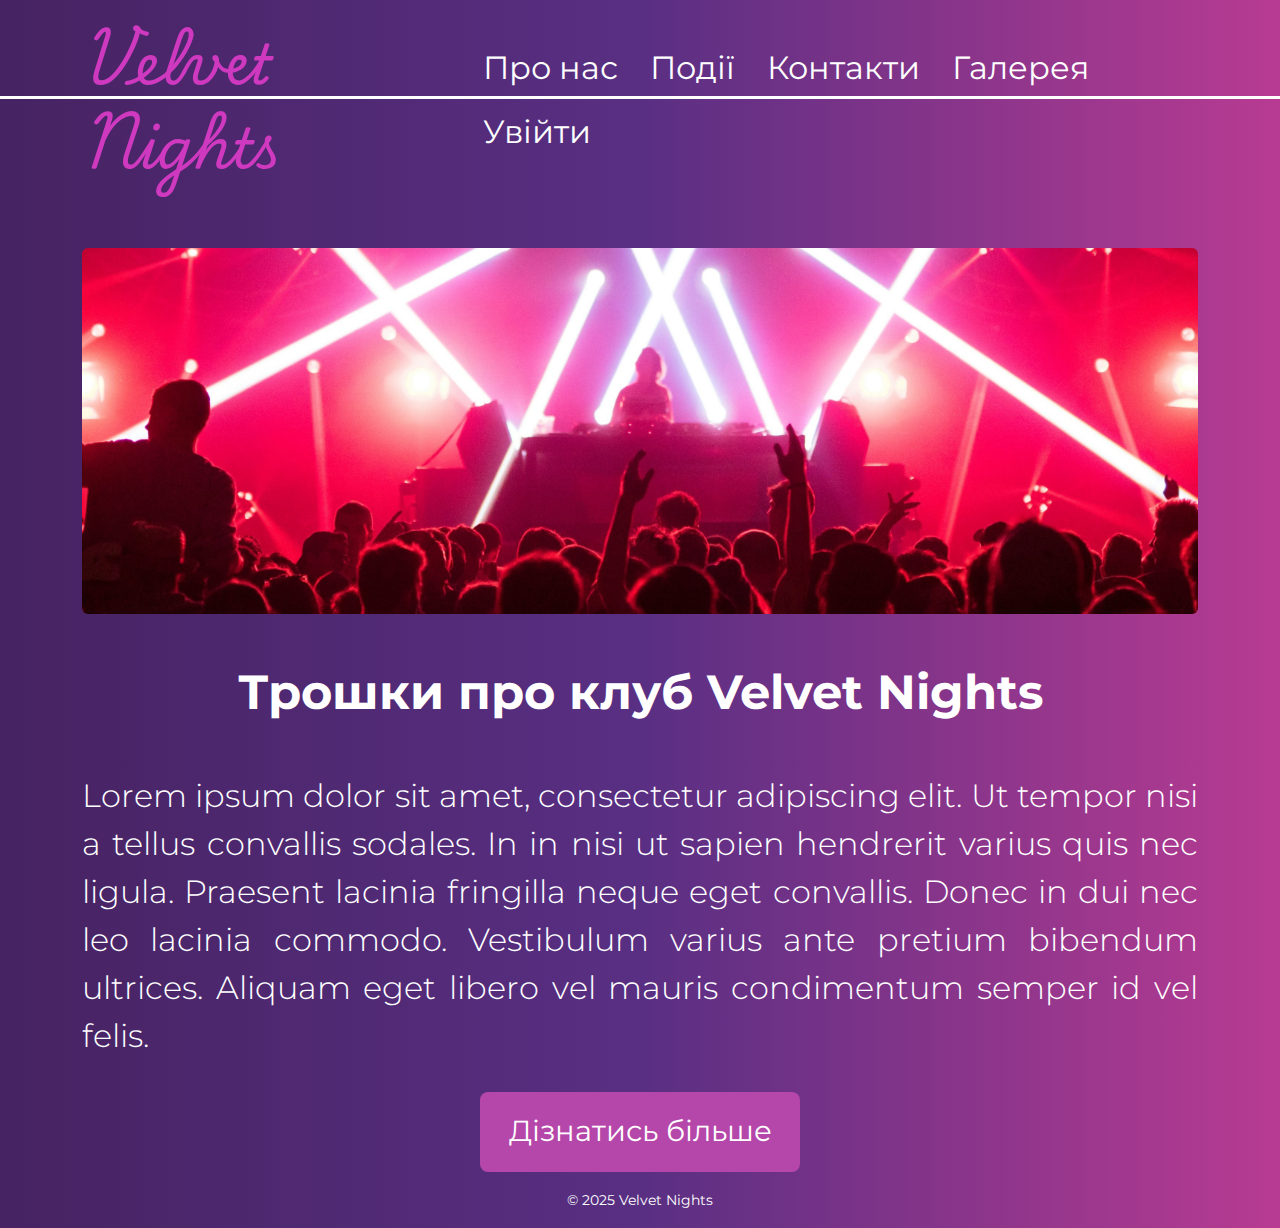
<file: index.html>
<!DOCTYPE html>
<html lang="uk">
<head>
  <meta charset="UTF-8">
  <meta name="viewport" content="width=device-width, initial-scale=1.0">
  <meta name="description" content="Клуб Velvet Nights — ваш відпочинок у ритмі ночі.">
  <title>Velvet Nights</title>
  <link rel="icon" href="favicon.png">
  <link href="https://cdn.jsdelivr.net/npm/bootstrap@5.3.2/dist/css/bootstrap.min.css" rel="stylesheet">
  <link rel="stylesheet" href="styles.css">
  <link rel="preconnect" href="https://fonts.googleapis.com">
  <link rel="preconnect" href="https://fonts.gstatic.com" crossorigin>
  
  <link href='https://fonts.googleapis.com/css?family=Poppins' rel='stylesheet'>
  <link href="https://fonts.googleapis.com/css2?family=Poppins&display=swap" rel="stylesheet">
  <link href='https://fonts.googleapis.com/css?family=Montserrat' rel='stylesheet'>
  <link href='https://fonts.googleapis.com/css?family=Playwrite+US+Trad' rel='stylesheet'>
  
</head>

<body>
  <hr class="nav-divider">
  <header class="container" id="navbar"></header>

  <main class="container text-center mt-5">
    <img src="club1.jpg" alt="DJ на сцені" class="img-fluid rounded">
    <h1>Трошки про клуб Velvet Nights</h1>
    <p class="lead">
        Lorem ipsum dolor sit amet, consectetur adipiscing elit. Ut tempor nisi a tellus convallis sodales. In in nisi ut sapien hendrerit varius quis  nec ligula. Praesent lacinia fringilla neque eget convallis. Donec in  dui nec leo lacinia commodo. Vestibulum varius ante pretium bibendum  ultrices. Aliquam eget libero vel mauris condimentum semper id vel  felis. 
    </p>
    <a href="#" class="btn custom-btn">Дізнатись більше</a>
  </main>

  <footer class="mt-auto py-3 text-center">
    <small>© 2025 Velvet Nights</small>
  </footer>
  <script src="script.js"></script>
</body>
</html>
</file>
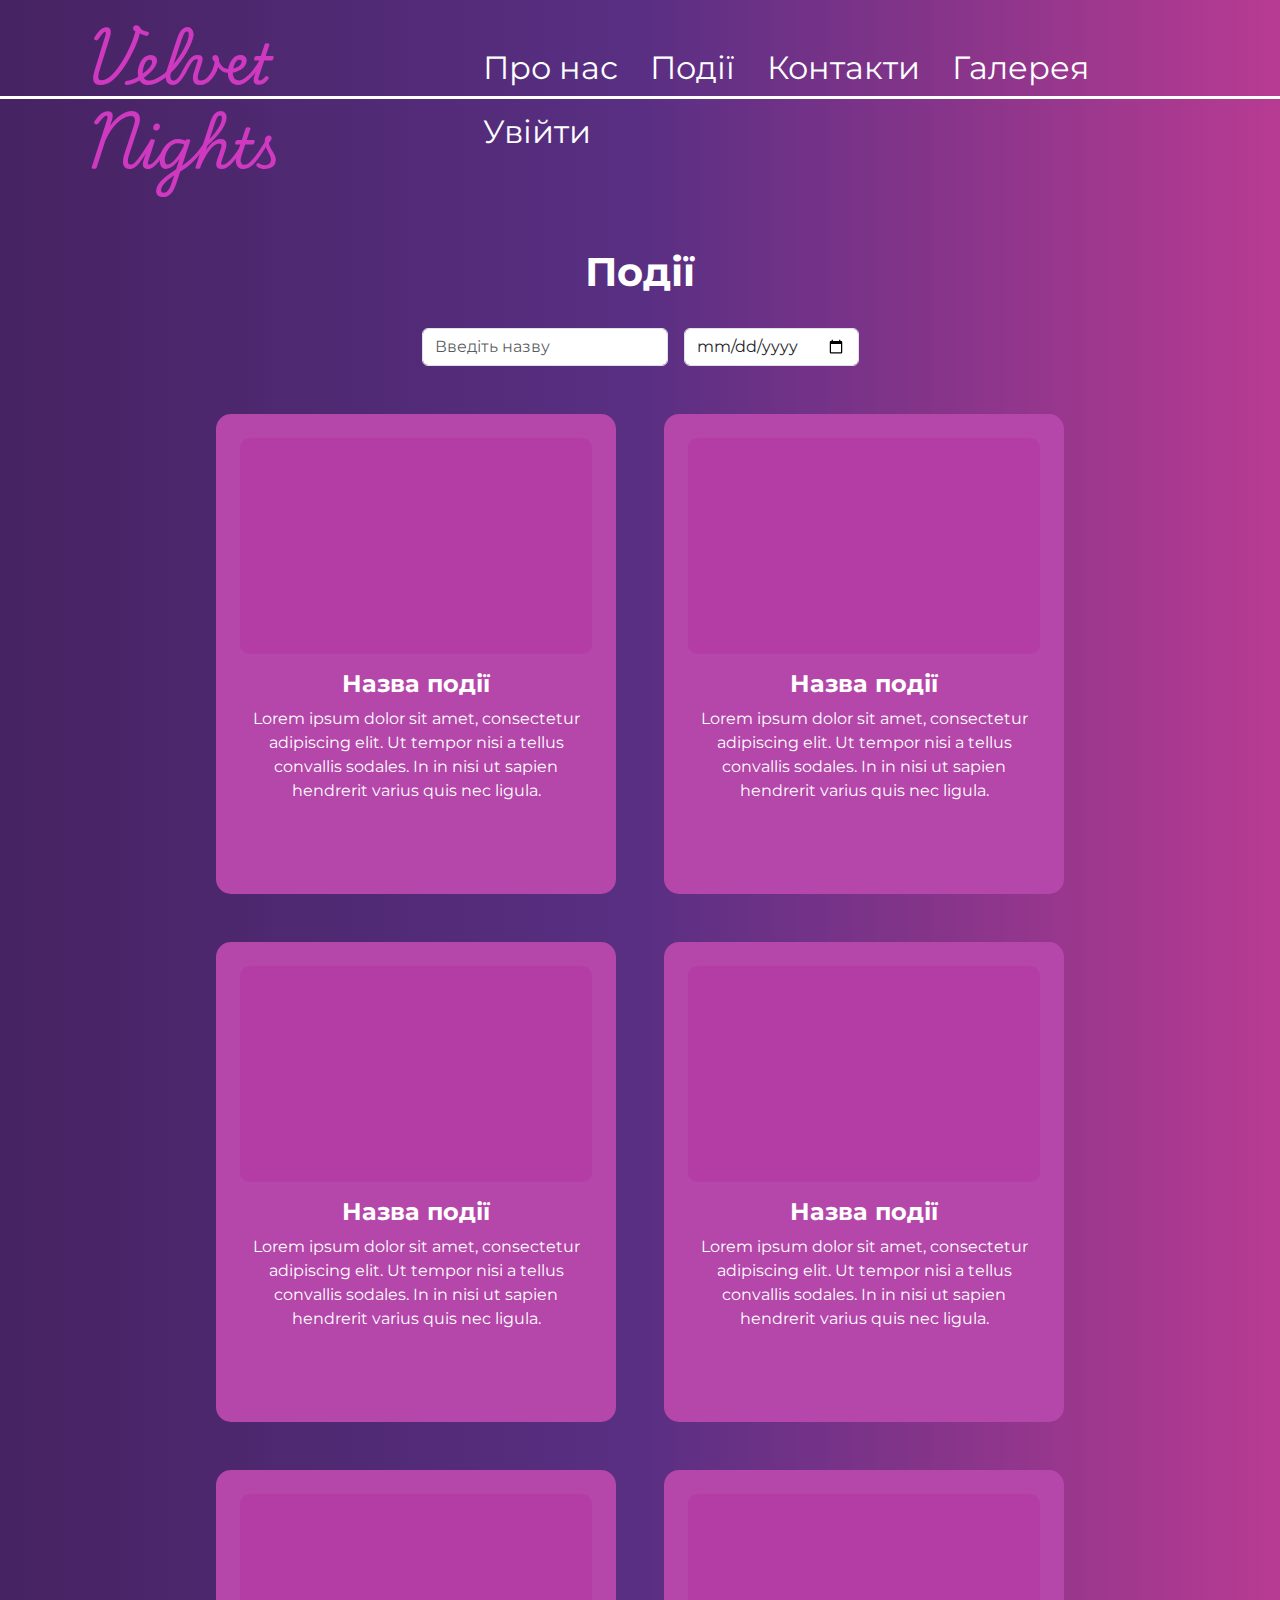
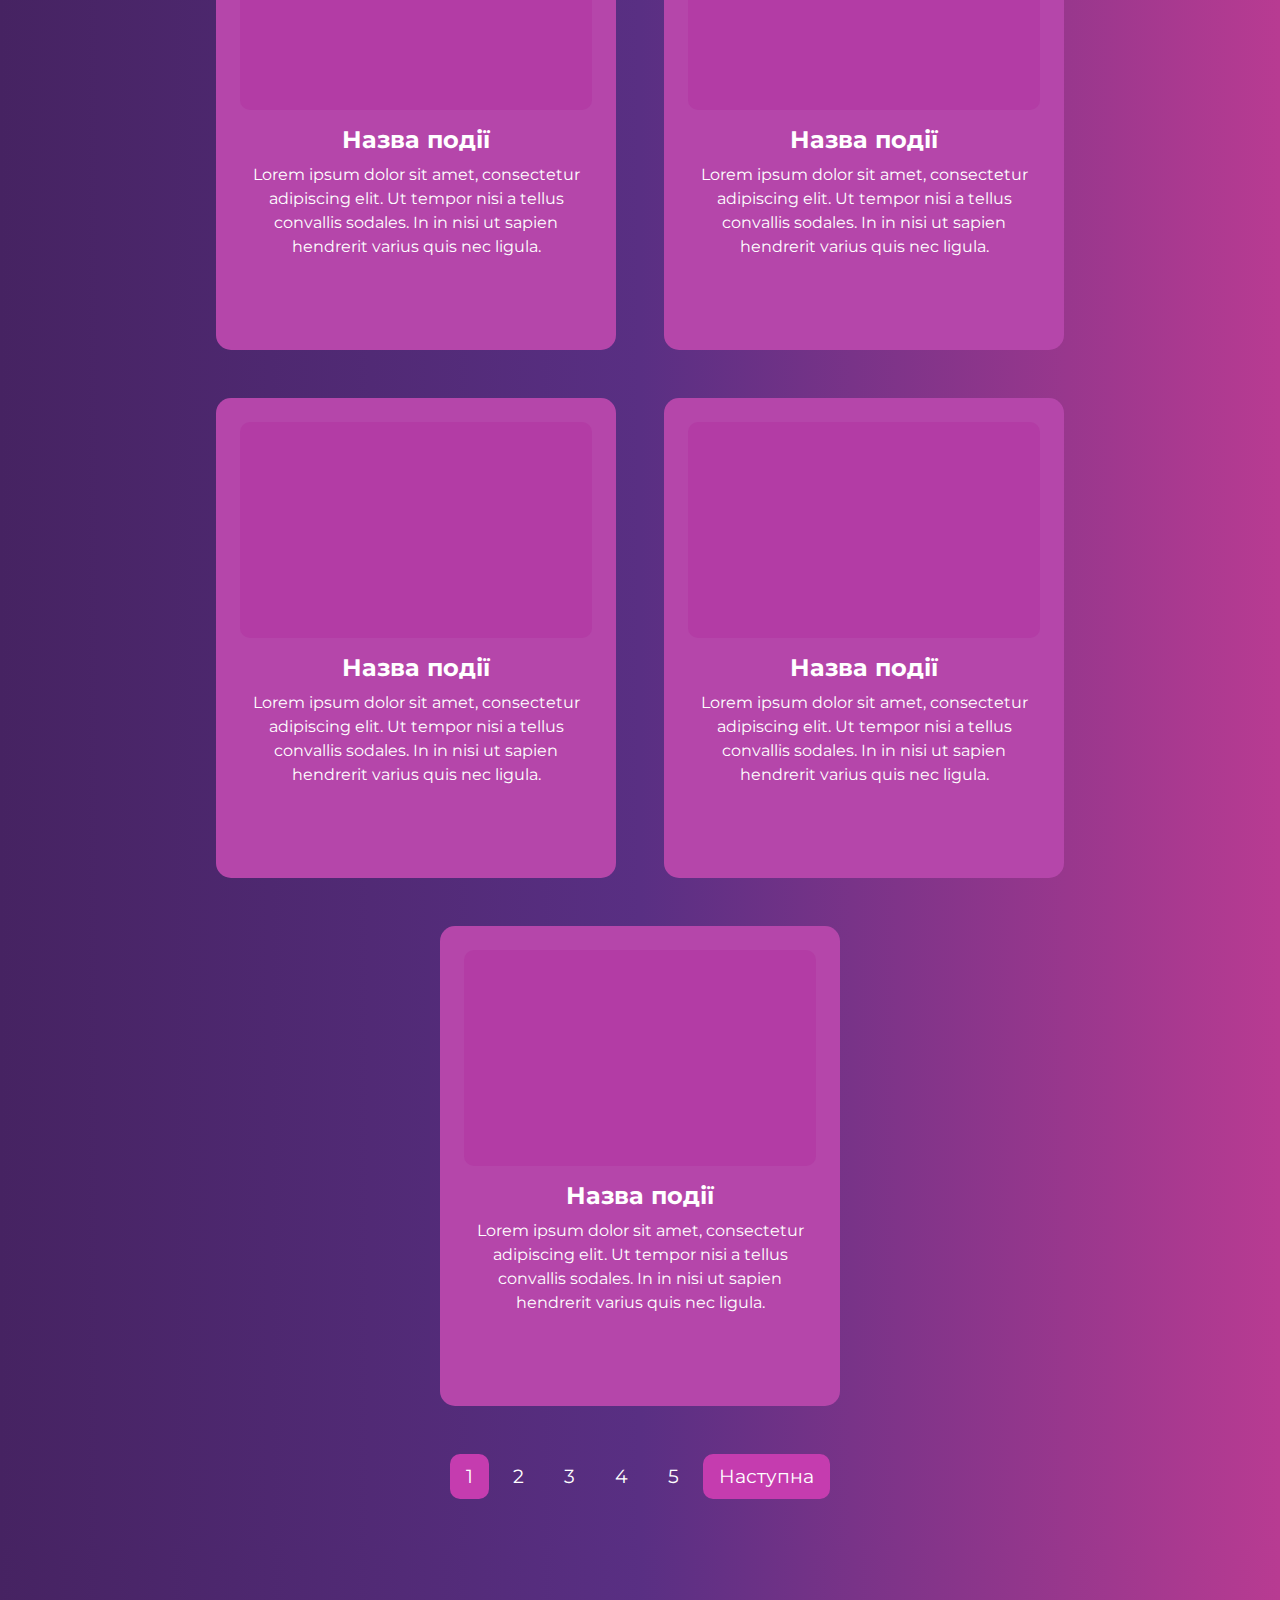
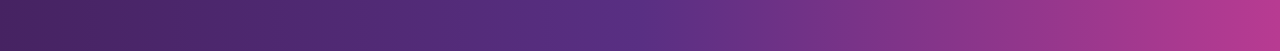
<file: events.html>
<!DOCTYPE html>
<html lang="uk">
<head>
  <meta charset="UTF-8">
  <meta name="viewport" content="width=device-width, initial-scale=1.0">
  <meta name="description" content="Клуб Velvet Nights — ваш відпочинок у ритмі ночі.">
  <title>Velvet Nights | Події</title>
  <link rel="icon" href="favicon.png">

  <link href="https://cdn.jsdelivr.net/npm/bootstrap@5.3.2/dist/css/bootstrap.min.css" rel="stylesheet">

  <link rel="stylesheet" href="events.css">
  <link rel="preconnect" href="https://fonts.googleapis.com">
  <link rel="preconnect" href="https://fonts.gstatic.com" crossorigin>
  
  <link href='https://fonts.googleapis.com/css?family=Poppins' rel='stylesheet'>
  <link href="https://fonts.googleapis.com/css2?family=Poppins&display=swap" rel="stylesheet">
  <link href='https://fonts.googleapis.com/css?family=Montserrat' rel='stylesheet'>
  <link href='https://fonts.googleapis.com/css?family=Playwrite+US+Trad' rel='stylesheet'>
 

</head>

<hr class="nav-divider">
<header class="container" id="navbar"></header>
<main class="container text-center my-5">
    

    <h1 class="section-title">Події</h1>
  

    <div class="filters d-flex justify-content-center align-items-center gap-3 my-4">
      <div class="search-box">
        <input type="text" placeholder="Введіть назву" class="form-control">
      </div>
      <div class="date-filter">

        <input type="date" class="form-control" id="datepicker">
      </div>
    </div>
    

    <div class="events d-flex justify-content-center flex-wrap gap-5 my-5" id = "events"></div>
  

    <div class="pagination d-flex justify-content-center align-items-center gap-2">
      <button class="page-btn active">1</button>
      <button class="page-btn">2</button>
      <button class="page-btn">3</button>
      <button class="page-btn">4</button>
      <button class="page-btn">5</button>
      <button class="next-btn">Наступна</button>
    </div>
    <script src="script.js"></script>
  </main>
</file>
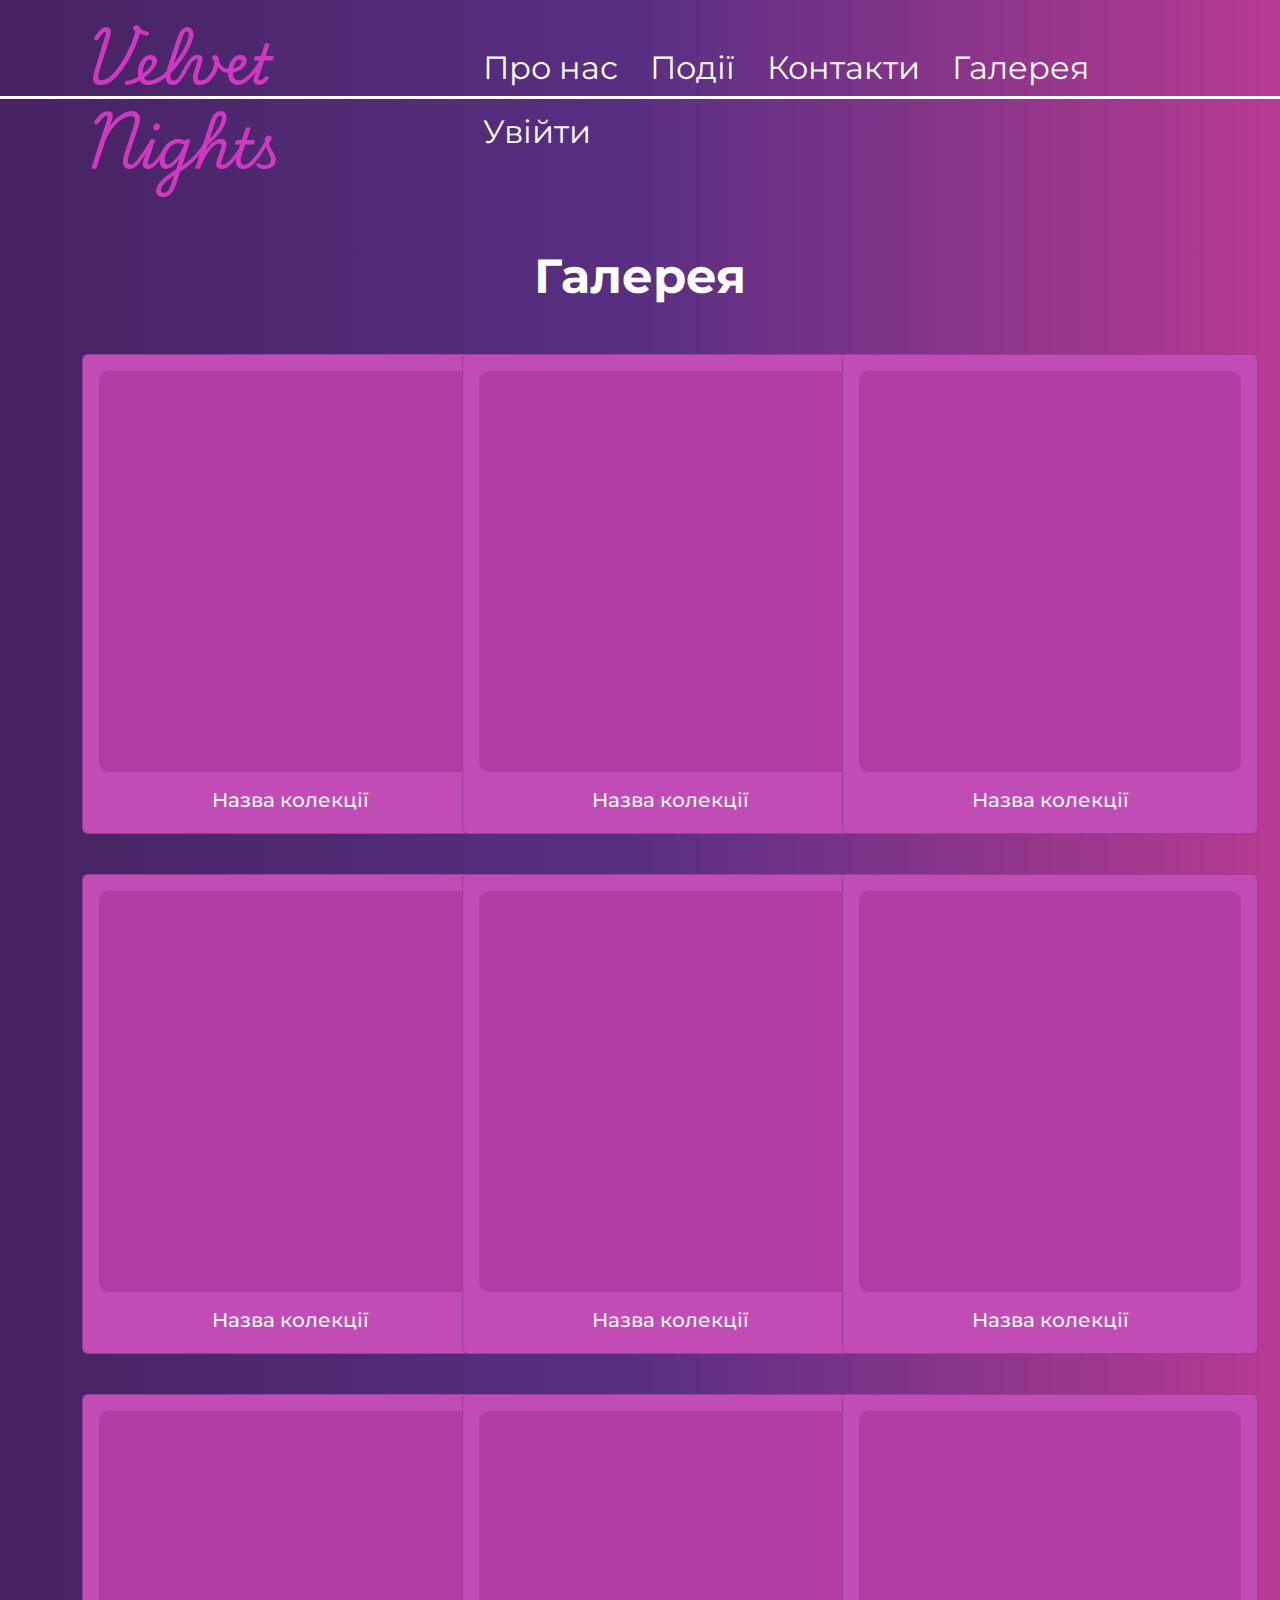
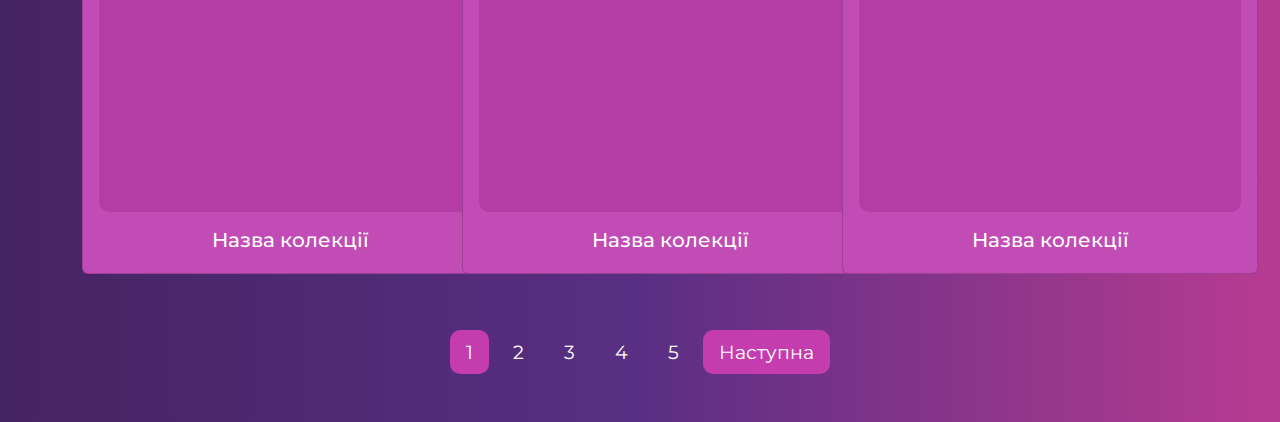
<file: galery.html>
<!DOCTYPE html>
<html lang="uk">
<head>
  <meta charset="UTF-8">
  <meta name="viewport" content="width=device-width, initial-scale=1.0">
  <meta name="description" content="Клуб Velvet Nights — ваш відпочинок у ритмі ночі.">
  <title>Velvet Nights | Галерея</title>
  <link rel="icon" href="favicon.png">
  <link href="https://cdn.jsdelivr.net/npm/bootstrap@5.3.2/dist/css/bootstrap.min.css" rel="stylesheet">
  <link href='https://fonts.googleapis.com/css?family=Poppins' rel='stylesheet'>
  <link href="https://fonts.googleapis.com/css2?family=Poppins&display=swap" rel="stylesheet">
  <link href='https://fonts.googleapis.com/css?family=Montserrat' rel='stylesheet'>
  <link href='https://fonts.googleapis.com/css?family=Playwrite+US+Trad' rel='stylesheet'>
  <link rel="stylesheet" href="galery.css">
</head>
<body>
  <hr class="nav-divider">
  <header class="container" id="navbar"></header>

  <main class="container text-center my-5">
    <h1 class="mb-5">Галерея</h1>
    <div class="row g-4 justify-content-center" id="collections"></div>
    

    <div class="pagination d-flex justify-content-center align-items-center gap-2">
      <button class="page-btn active">1</button>
      <button class="page-btn">2</button>
      <button class="page-btn">3</button>
      <button class="page-btn">4</button>
      <button class="page-btn">5</button>
      <button class="next-btn">Наступна</button>
    </div>
    <script src="script.js"></script>
  </main>

  
</body>
</html>
</file>
<file: styles.css>
.section-title {
  font-size: 2.5rem;
  color: #ffffff;
  margin-bottom: 2rem;
}

.filters {
  gap: 1rem;
}

.event-card {
  background-color: #B546AA;
  border-radius: 15px;
  width: 250px;
  color: white;
  text-align: center;
}

.event-title {
  font-size: 1.5rem;
  margin-top: 1rem;
  font-weight: bold;
}

.event-description {
  font-size: 1rem;
  width: 100%;
  height: 100%;
}

.page-btn, .next-btn {
  background-color: transparent;
  border: none;
  color: white;
  font-size: 1.2rem;
  padding: 0.5rem 1rem;
  cursor: pointer;
}

.page-btn.active, .next-btn {
  background-color: #c53caf;
  border-radius: 10px;
}


body {
  background: linear-gradient(to left, #B83B92, #592F83, #462362);
  color: white;
  font-family: 'Montserrat', sans-serif;
  min-height: 100vh;
  display: flex;
  flex-direction: column;
}

h1{
  margin-bottom: 50px;
  font-size: 3rem;
  font-weight: bold;
}
.container{
  position: relative;
}

.nav-divider {
position: absolute; 
top: 86px; 
left: 0;
width: 100%;
height: 3px;
background-color: #FFFFFF;
margin-top: 10px;
opacity: 1;
}

.nav-link{
  color: #FFFFFF;
  font-family: 'Montserrat', sans-serif;
  font-size: 2rem;
}

nav{
  position: relative;
}

.logo {
  font-family: 'Playwrite US Trad', sans-serif;
  font-size: 3.5rem;
  color: #CE39BF;
  margin-bottom: 0px;
}

img {
  margin-bottom: 50px;
}

.custom-btn {
  background-color: #B546AA;
  color: white;
  padding: 10px 20px;
  border-radius: 8px;
  text-decoration: none;
  width: 20rem;
  height: 5rem;
  font-size: 1.8rem;
  justify-content: center;
  text-align: center;
  align-items: center;
  padding: 0;
  line-height: 4.8rem;
}

.custom-btn:hover {
  background-color: #b34db3;
}

.lead{
  font-size: 2rem;
  text-align: justify;
  margin-bottom: 2rem;
}

footer {
  margin-top: auto;
  background: none;
}

.event-card{
  width: 25rem;
  height: 30rem;
}

.placeholder-image {
  width: 100%;
  height: 50%;
  background-color: #b33ca5;
  border-radius: 10px;
  align-self: center;
}


@media (max-width: 576px) {
  nav {
    flex-direction: row;
    justify-content: space-between;
    align-items: center;
    gap: 0;
  }

  .logo {
    font-size: 2rem;
    margin: 0;
  }

  .menu-btn {
    display: block;
  }

  nav .nav {
    display: none;
  }

  .nav-link {
    font-size: 1.2rem;
  }

  h1 {
    font-size: 1.2rem;
    margin-bottom: 30px;
  }

  .lead {
    font-size: 1.2rem;
  }

  .custom-btn {
    width: 100%;
    height: 4rem;
    font-size: 1.4rem;
    line-height: 3.8rem;
  }

  .nav-divider {
    top: 60px;
  }

  .filters {
    flex-direction: column;
    align-items: stretch;
    gap: 1rem;
  }

  .search-box {
    width: 80%;
  }

  .date-filter {
    width: 80%;
  }

  .event-card {
    width: 85%;
    height: 20rem;
  }

  .placeholder-image {
    height: 10rem;
  }

  .event-description{
    font-size: 0.8rem;
  }

  .event-title{
    font-size: 1.2rem;
  }

  .pagination {
    flex-wrap: wrap;
    gap: 0.5rem;
  }

  .page-btn, .next-btn {
    font-size: 0.8rem;
    padding: 0.3rem 0.8rem;
  }

  .section-title {
    font-size: 1.5rem;
  }
}

 /* Mobile Menu Button */
 .menu-btn {
  display: none;
  background: none;
  border: none;
  color: white;
  font-size: 2rem;
  cursor: pointer;
  padding: 0.5rem;
}

/* Mobile Sidebar */
.mobile-sidebar {
  display: none;
  position: fixed;
  top: 0;
  right: -100%;
  width: 250px;
  height: 100vh;
  background: linear-gradient(to bottom, #B83B92, #592F83);
  padding: 2rem;
  transition: right 0.3s ease-in-out;
  z-index: 1000;
}

.mobile-sidebar.active {
  right: 0;
}

.mobile-sidebar .nav {
  flex-direction: column;
  gap: 1.5rem;
}

.mobile-sidebar .nav-link {
  font-size: 1.2rem;
}

.close-btn {
  position: absolute;
  top: 1rem;
  right: 1rem;
  background: none;
  border: none;
  color: white;
  font-size: 1.5rem;
  cursor: pointer;
}

@media (max-width: 576px) {
  .menu-btn {
    display: block;
  }

  .mobile-sidebar {
    display: block;
  }

  nav .nav {
    display: none;
  }

  .mobile-sidebar .nav {
    display: flex;
  }
}
</file>
<file: events.css>
.section-title {
    font-size: 2.5rem;
    color: #ffffff;
    margin-bottom: 2rem;
  }
  
  .filters {
    gap: 1rem;
  }
  
  .event-card {
    background-color: #B546AA;
    border-radius: 15px;
    width: 250px;
    color: white;
    text-align: center;
  }
  
  .event-title {
    font-size: 1.5rem;
    margin-top: 1rem;
    font-weight: bold;
  }
  
  .event-description {
    font-size: 1rem;
    width: 100%;
    height: 100%;
  }
  
  .page-btn, .next-btn {
    background-color: transparent;
    border: none;
    color: white;
    font-size: 1.2rem;
    padding: 0.5rem 1rem;
    cursor: pointer;
  }
  
  .page-btn.active, .next-btn {
    background-color: #c53caf;
    border-radius: 10px;
  }

  
  body {
    background: linear-gradient(to left, #B83B92, #592F83, #462362);
    color: white;
    font-family: 'Montserrat', sans-serif;
    min-height: 100vh;
    display: flex;
    flex-direction: column;
  }

  h1{
    margin-bottom: 50px;
    font-size: 3rem;
    font-weight: bold;
  }
  .container{
    position: relative;
  }

.nav-divider {
  position: absolute; 
  top: 86px; 
  left: 0;
  width: 100%;
  height: 3px;
  background-color: #FFFFFF;
  margin-top: 10px;
  opacity: 1;
}

  .nav-link{
    color: #FFFFFF;
    font-family: 'Montserrat', sans-serif;
    font-size: 2rem;
  }

  nav{
    position: relative;
  }
  
  .logo {
    font-family: 'Playwrite US Trad', sans-serif;
    font-size: 3.5rem;
    color: #CE39BF;
    margin-bottom: 0px;
  }

  img {
    margin-bottom: 50px;
  }
  
  .custom-btn {
    background-color: #B546AA;
    color: white;
    padding: 10px 20px;
    border-radius: 8px;
    text-decoration: none;
    width: 20rem;
    height: 5rem;
    font-size: 1.8rem;
    justify-content: center;
    text-align: center;
    align-items: center;
    padding: 0;
    line-height: 4.8rem;
  }
  
  .custom-btn:hover {
    background-color: #b34db3;
  }

  .lead{
    font-size: 2rem;
    text-align: justify;
    margin-bottom: 2rem;
  }
  
  footer {
    margin-top: auto;
    background: none;
  }

  .event-card{
    width: 25rem;
    height: 30rem;
  }

  .placeholder-image {
    width: 100%;
    height: 50%;
    background-color: #b33ca5;
    border-radius: 10px;
    align-self: center;
  }


  @media (max-width: 576px) {
    nav {
      flex-direction: row;
      justify-content: space-between;
      align-items: center;
      gap: 0;
    }

    .logo {
      font-size: 2rem;
      margin: 0;
    }

    .menu-btn {
      display: block;
    }

    nav .nav {
      display: none;
    }
  
    .nav-link {
      font-size: 1.2rem;
    }
  
    h1 {
      font-size: 1.2rem;
      margin-bottom: 30px;
    }
  
    .lead {
      font-size: 1.2rem;
    }
  
    .custom-btn {
      width: 100%;
      height: 4rem;
      font-size: 1.4rem;
      line-height: 3.8rem;
    }
  
    .nav-divider {
      top: 60px;
    }

    .filters {
      flex-direction: column;
      align-items: stretch;
      gap: 1rem;
    }

    .search-box {
      width: 80%;
    }

    .date-filter {
      width: 80%;
    }

    .event-card {
      width: 85%;
      height: 20rem;
    }

    .placeholder-image {
      height: 10rem;
    }

    .event-description{
      font-size: 0.8rem;
    }

    .event-title{
      font-size: 1.2rem;
    }

    .pagination {
      flex-wrap: wrap;
      gap: 0.5rem;
    }

    .page-btn, .next-btn {
      font-size: 0.8rem;
      padding: 0.3rem 0.8rem;
    }

    .section-title {
      font-size: 1.5rem;
    }
  }
  
   /* Mobile Menu Button */
   .menu-btn {
    display: none;
    background: none;
    border: none;
    color: white;
    font-size: 2rem;
    cursor: pointer;
    padding: 0.5rem;
  }
  
  /* Mobile Sidebar */
  .mobile-sidebar {
    display: none;
    position: fixed;
    top: 0;
    right: -100%;
    width: 250px;
    height: 100vh;
    background: linear-gradient(to bottom, #B83B92, #592F83);
    padding: 2rem;
    transition: right 0.3s ease-in-out;
    z-index: 1000;
  }
  
  .mobile-sidebar.active {
    right: 0;
  }
  
  .mobile-sidebar .nav {
    flex-direction: column;
    gap: 1.5rem;
  }
  
  .mobile-sidebar .nav-link {
    font-size: 1.2rem;
  }
  
  .close-btn {
    position: absolute;
    top: 1rem;
    right: 1rem;
    background: none;
    border: none;
    color: white;
    font-size: 1.5rem;
    cursor: pointer;
  }
  
  @media (max-width: 576px) {
    .menu-btn {
      display: block;
    }

    .mobile-sidebar {
      display: block;
    }

    nav .nav {
      display: none;
    }

    .mobile-sidebar .nav {
      display: flex;
    }
  }
</file>
<file: galery.css>
.bg-pink {
    background-color: #c14cb5;
  }
  
  .placeholder-image {
    width: 100%;
    height: 90%;
    background-color: #b33ca5;
    border-radius: 10px;
  }

  .section-title {
    font-size: 2.5rem;
    color: #ffffff;
    margin-bottom: 2rem;
  }


  .card{
    margin-bottom: 1rem;
    width: 26rem;
    height: 30rem;
  }

  
  .page-btn, .next-btn {
    background-color: transparent;
    border: none;
    color: white;
    font-size: 1.2rem;
    padding: 0.5rem 1rem;
    cursor: pointer;
  }
  
  .page-btn.active, .next-btn {
    background-color: #c53caf;
    border-radius: 10px;
  }

  
  body {
    background: linear-gradient(to left, #B83B92, #592F83, #462362);
    color: white;
    font-family: 'Montserrat', sans-serif;
    min-height: 100vh;
    display: flex;
    flex-direction: column;
  }

  h1{
    margin-bottom: 50px;
    font-size: 3rem;
    font-weight: bold;
  }
  .container{
    position: relative;
  }

.nav-divider {
  position: absolute; 
  top: 86px; 
  left: 0;
  width: 100%;
  height: 3px;
  background-color: #FFFFFF;
  margin-top: 10px;
  opacity: 1;
}

  .nav-link{
    color: #FFFFFF;
    font-family: 'Montserrat', sans-serif;
    font-size: 2rem;
  }

  nav{
    position: relative;
  }
  
  .logo {
    font-family: 'Playwrite US Trad', sans-serif;
    font-size: 3.5rem;
    color: #CE39BF;
    margin-bottom: 0px;
  }


  
  .custom-btn {
    background-color: #B546AA;
    color: white;
    padding: 10px 20px;
    border-radius: 8px;
    text-decoration: none;
    width: 20rem;
    height: 5rem;
    font-size: 1.8rem;
    justify-content: center;
    text-align: center;
    align-items: center;
    padding: 0;
    line-height: 4.8rem;
  }
  
  .custom-btn:hover {
    background-color: #b34db3;
  }

  .lead{
    font-size: 2rem;
    text-align: justify;
    margin-bottom: 2rem;
  }
  
  footer {
    margin-top: auto;
    background: none;
  }

  .pagination{
    margin-top: 2.5rem;
  }

  

  @media (max-width: 576px) {
    .logo {
      font-size: 2rem;
      margin: 0;
    }
  
    .nav-link {
      font-size: 1.2rem;
    }
  
    
  
    .lead {
      font-size: 1.2rem;
    }
  
    .custom-btn {
      width: 100%;
      height: 4rem;
      font-size: 1.4rem;
      line-height: 3.8rem;
    }
  
    nav {
      flex-direction: row;
      justify-content: space-between;
      align-items: center;
      gap: 0;
    }
  
    nav .nav {
      display: none;
    }
  
    .nav-divider {
      top: 60px;
    }

    h1 {
      font-size: 1.4rem;
      margin-bottom: 30px;
    }

    .card {
      width: 100%;
      height: auto;
      margin: 0 auto 1rem auto;
      max-width: 300px;
    }

    .placeholder-image {
      height: 200px;
    }

    .pagination {
      flex-wrap: wrap;
      gap: 0.5rem;
      justify-content: center;
    }

    .page-btn, .next-btn {
      font-size: 1rem;
      padding: 0.3rem 0.8rem;
    }

    .section-title {
      font-size: 2rem;
    }
    #collections {
      display: flex;
      flex-direction: column;
      align-items: center;
    }
    
    .page-btn, .next-btn {
      font-size: 0.8rem;
      padding: 0.3rem 0.8rem;
    }
  }
  
  /* Mobile Menu Button */
  .menu-btn {
    display: none;
    background: none;
    border: none;
    color: white;
    font-size: 2rem;
    cursor: pointer;
    padding: 0.5rem;
  }
  
  /* Mobile Sidebar */
  .mobile-sidebar {
    display: none;
    position: fixed;
    top: 0;
    right: -100%;
    width: 250px;
    height: 100vh;
    background: linear-gradient(to bottom, #B83B92, #592F83);
    padding: 2rem;
    transition: right 0.3s ease-in-out;
    z-index: 1000;
  }
  
  .mobile-sidebar.active {
    right: 0;
  }
  
  .mobile-sidebar .nav {
    flex-direction: column;
    gap: 1.5rem;
  }
  
  .mobile-sidebar .nav-link {
    font-size: 1.2rem;
  }
  
  .close-btn {
    position: absolute;
    top: 1rem;
    right: 1rem;
    background: none;
    border: none;
    color: white;
    font-size: 1.5rem;
    cursor: pointer;
  }
  
  @media (max-width: 576px) {
    .menu-btn {
      display: block;
    }

    .mobile-sidebar {
      display: block;
    }

    nav .nav {
      display: none;
    }

    .mobile-sidebar .nav {
      display: flex;
    }
  }
</file>
